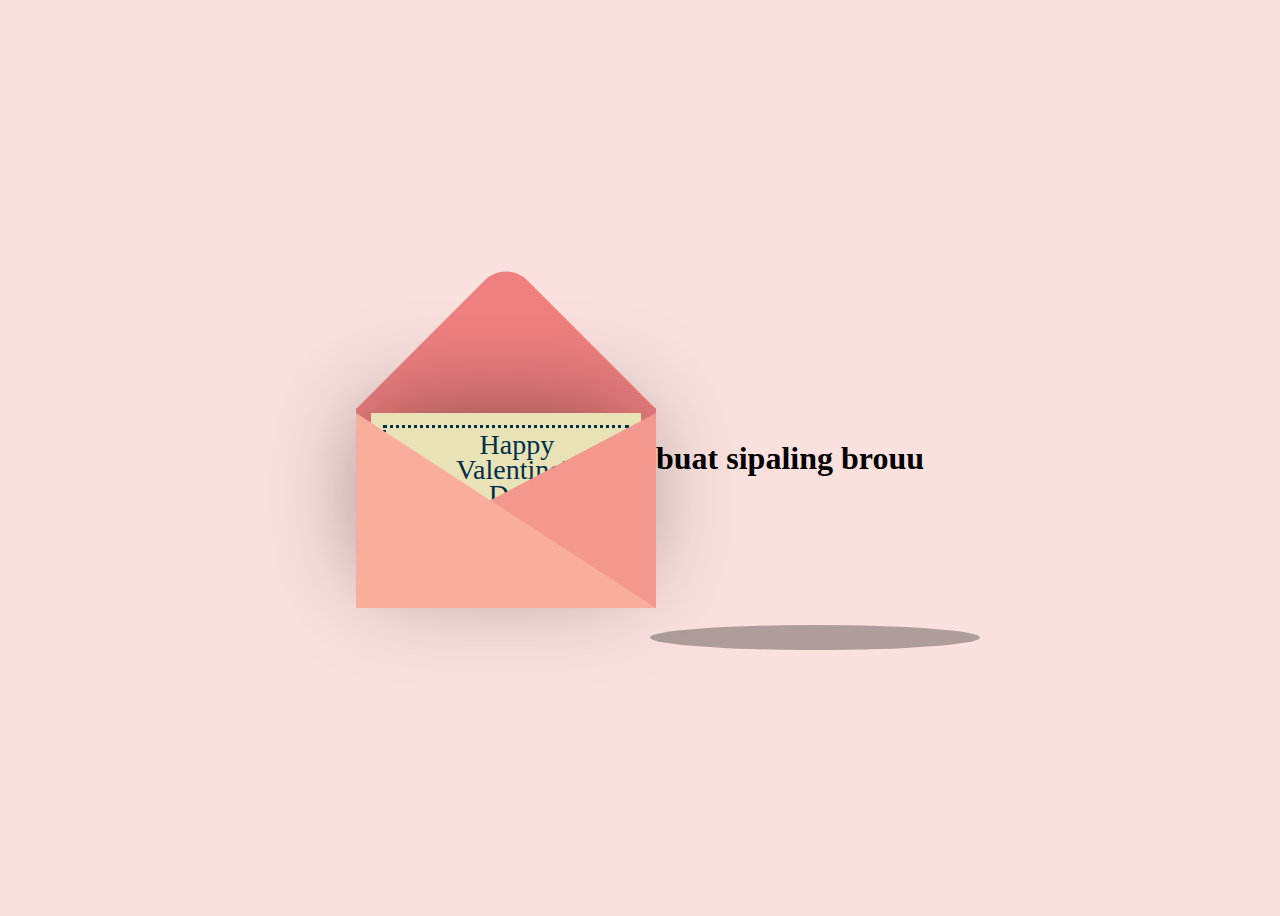
<file: index.html>
<!DOCTYPE html>
<html lang="en">

<head>
    <meta charset="UTF-8">
    <meta name="viewport" content="width=device-width, initial-scale=1.0">
    <title>Hi! This is Home</title>
    <link rel="stylesheet" href="style.css">
    <script src="https://code.jquery.com/jquery-3.6.4.min.js"></script>

</head>

<body>
    <div class="container">
        <a href="valentine.html">
        <div class="valentines">
            <div class="envelope"></div>
            <div class="front"></div>
            <div class="card">
                <div class="text">Happy</br> Valentine's</br> Day!</div>
                <div class="heart"></div>
            </div>
        </div></a>
    </div>
    <div class="shadow"></div>
    </div>
    <h1 class="text1">buat sipaling brouu</h1>
    <script src="script.js"></script>
</body>

</html>
</file>
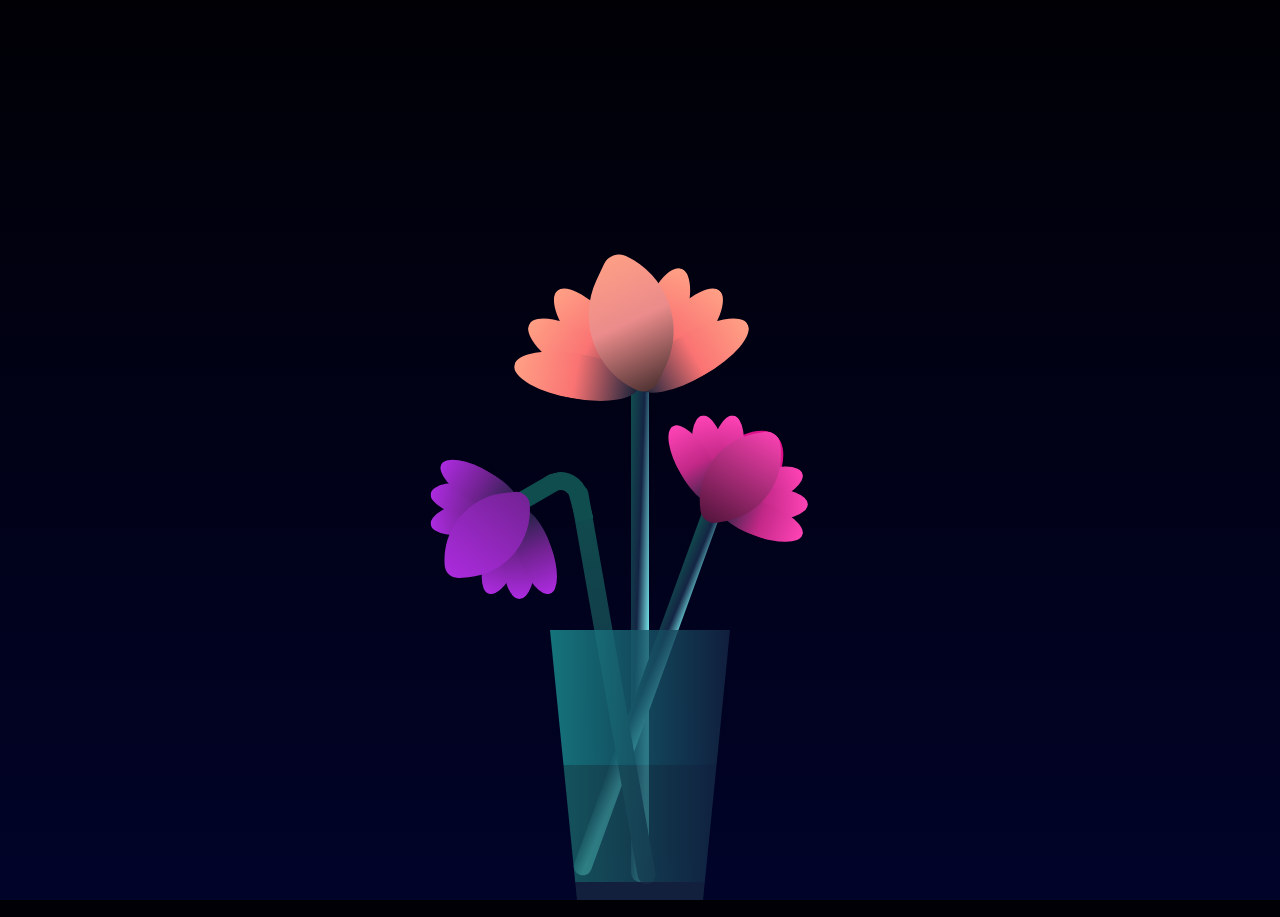
<file: valentine.html>
<!DOCTYPE html>
<html lang="en">

<head>
  <meta charset="UTF-8" />
  <meta http-equiv="X-UA-Compatible" content="IE=edge" />
  <meta name="viewport" content="width=device-width, initial-scale=1.0" />
  <title>A Flower for You :)</title>
</head>

<body>
  <style>
    *,
    *::after,
    *::before {
      padding: 0;
      margin: 0;
      box-sizing: border-box;
    }

    :root {
      --color-bg: linear-gradient(to top, #010329, #000005);
      --color-glass: linear-gradient(to left, #142544, #1a9092);
      --color-water: linear-gradient(to left, #142544, #1b6d6e);
    }

    body {
      background-image: var(--color-bg);
      min-height: 100vh;
      display: flex;
      justify-content: center;
      align-items: flex-end;
      overflow: hidden;
    }

    .flower {
      position: relative;
    }

    .flower__glass {
      width: 20vmin;
      height: 30vmin;
      background-image: var(--color-glass);
      clip-path: polygon(0 0, 100% 0, 85% 100%, 15% 100%);
      opacity: 0.8;
      position: relative;
    }

    .flower__glass::after {
      content: '';
      position: absolute;
      bottom: 0;
      left: 0;
      background-color: #182843;
      width: 100%;
      height: 2vmin;
    }

    .flower__glass::before {
      content: '';
      position: absolute;
      bottom: 0;
      left: 0;
      background-image: var(--color-water);
      width: 100%;
      height: 15vmin;
    }

    .flower-pp {
      position: absolute;
      left: 45%;
      bottom: 2vmin;
    }

    .flower-pp--2 {
      left: 50%;
      bottom: 5%;
      transform-origin: 10% left;
      transform: rotate(20deg);
    }

    .flower-pp--3 {
      left: 30%;
      bottom: 5%;
      transform-origin: 10% left;
      transform: rotate(-10deg);
    }

    .flower-pp--3 .flower_l {
      height: 45vmin;
      position: relative;
    }

    .flower-pp--3 .flower_l::after {
      content: '';
      position: absolute;
      left: 0;
      top: 0;
      width: 6vmin;
      height: 6vmin;
      transform: translate(-69%, -30%) rotate(-5deg);
      border-radius: 10vmin 10vmin 0 0;
      border: 2vmin solid #104d4e;
      border-bottom: transparent;
      border-left: transparent;
    }

    .flower-pp--3 .flower_l::before {
      content: '';
      position: absolute;
      left: -40%;
      top: -1%;
      width: 6vmin;
      height: 2vmin;
      transform-origin: right;
      transform: translate(-100%, -80%) rotate(-20deg);
      background-color: #104d4e;
      border-radius: 2vmin;
    }

    .flower-pp--3 .flower_l {
      background-image: linear-gradient(to top, #142544, #104d4e);
    }

    .flower-pp--2 .flower_l {
      height: 45vmin;
    }

    .flower-pp--2 .f {
      transform: translateX(-50%) rotate(20deg);
    }

    .flower-pp--3 .f {
      transform: translate(-350%, -50%) rotate(-120deg);
    }

    .flower-pp--2 .leaf:not(:first-child) {
      width: 3.8vmin;
      height: 10vmin;
      background-image: linear-gradient(to bottom, #ff43b6, #c22887, #1a233a 99%);
    }

    .flower-pp--3 .leaf:not(:first-child) {
      width: 3.8vmin;
      height: 10vmin;
      background-image: linear-gradient(to bottom, #ad2be0, #712291, #1a233a 99%);
    }

    .flower-pp--3 .leaf--1 {
      width: 8vmin;
      height: 10vmin;
      bottom: 2vmin;
      background-color: #ad2be0;
    }

    .flower-pp--2 .leaf--1 {
      width: 8vmin;
      height: 10vmin;
      bottom: 2vmin;
      background-color: #de118b;
    }

    .flower-pp--2 .f .leaf--8 {
      width: 10vmin;
      height: 9vmin;
      bottom: 3vmin;
      left: -30%;
      transform: rotate(-50deg);
      background-image: linear-gradient(to left bottom, #ff43b6, #4d1337);
    }

    .flower-pp--3 .f .leaf--8 {
      width: 10vmin;
      height: 9vmin;
      left: -10% !important;
      background-image: linear-gradient(to left bottom, #ad2be0, #712291);
    }

    .flower_l {
      width: 2vmin;
      height: 56vmin;
      background-image: linear-gradient(to left top, #82fdff 20%, #142544, #104d4e);
      border-radius: 4vmin;
    }

    .f {
      position: absolute;
      top: 1vmin;
      left: 50%;
      transform: translateX(-50%) rotate(-10deg);
      width: 2vmin;
      height: 2vmin;
    }

    .leaf {
      position: absolute;
      left: 50%;
      bottom: 2vmin;
      transform: translateX(-50%);
      width: 5vmin;
      height: 14vmin;
      background-image: linear-gradient(to bottom, #ffa085, #fa7373, #1a233a 99%);

      clip-path: ellipse(50% 50% at 50% 50%);
      transform-origin: center bottom;
      animation: open-flower 2s 1s backwards;
    }

    .leaf--1 {
      width: 10vmin;
      height: 12vmin;
      bottom: 3vmin;
      border-radius: 50% 50% 50% 50% / 80% 80% 20% 20%;
      background-color: #e24f5f;
      background-image: none;
      animation: open-flowe--middle 1.4s 1s backwards;
    }

    .leaf--2 {
      transform: translateX(-50%) rotate(-30deg);
    }

    .leaf--3 {
      transform: translateX(-50%) rotate(-50deg);
    }

    .leaf--4 {
      transform: translateX(-50%) rotate(-70deg);
    }

    .leaf--5 {
      transform: translateX(-50%) rotate(30deg);
    }

    .leaf--6 {
      transform: translateX(-50%) rotate(50deg);
    }

    .leaf--7 {
      transform: translateX(-50%) rotate(70deg);
    }

    .leaf--8 {
      width: 13vmin;
      height: 11vmin;
      bottom: 6vmin;
      left: -30%;
      border-radius: none;
      clip-path: none;
      border-radius: 10vmin 2vmin 10vmin 2vmin;
      transform: rotate(-55deg);
      background-image: linear-gradient(to left bottom, #ffa085, #eb8b8b, #492f2f 98%);
    }

    .flower__fall-down--yellow {
      animation: flower-fall-down-yellow 8s 1.2s linear forwards;
    }

    .flower__fall-down--pink {
      animation: flower-fall-down-pink 5s 1.2s linear forwards;
    }

    .flower__fall-down--purple {
      bottom: 4vmin;
      animation: flower-fall-down-purple 6s 1.2s linear forwards, flower-falling 6s 7.2s linear infinite;
    }

    @keyframes open-flower {
      0% {
        transform: translateX(-50%) rotate(0);
      }
    }

    @keyframes open-flowe--middle {
      0% {
        opacity: 0;
        transform: translateX(-50%) scale(0);
      }
    }

    @keyframes flower-fall-down-pink {
      0% {
        transform: rotate(-55deg);
      }

      50% {
        transform: rotateX(-100deg);
      }

      100% {
        transform: translate(2vmin, 28vmin);
      }
    }

    @keyframes flower-fall-down-yellow {
      0% {
        transform: rotate(-55deg);
      }

      50% {
        bottom: 3vmin;
        transform: rotateX(-100deg);
      }

      100% {
        transform: translate(2vmin, 70vmin) rotate(150deg);
      }
    }

    @keyframes flower-fall-down-purple {
      0% {
        transform: rotate(-50deg);
      }

      25% {
        bottom: 1vmin;
        transform: rotateX(-100deg);
        perspective: 0px;
      }

      50% {
        perspective: 0px;
        transform: translate(-30vmin, 2vmin) rotate(90deg);
      }

      75% {
        perspective: 0px;
        transform: translate(-34vmin, -2vmin);
      }

      100% {
        transform-origin: center;
        transform: translate(-34vmin, -2vmin) rotateY(-80deg) rotateX(35deg);
      }
    }

    @keyframes flower-falling {

      0%,
      100% {
        transform-origin: center;
        transform: translate(-34vmin, -2vmin) rotateY(-80deg) rotateX(35deg);
      }

      25% {
        transform-origin: center;
        transform: translate(-34.4vmin, -2vmin) rotateY(-84deg) rotateX(35deg);
      }

      50% {
        transform-origin: center;
        transform: translate(-32vmin, -4.2vmin) rotateY(-80deg) rotateX(35deg);
      }

      75% {
        transform-origin: center;
        transform: translate(-36vmin, 1.1vmin) rotateY(-80deg) rotateX(35deg);
      }
    }

    .text {
      position: relative;
      color: #712291;
      font-family:  'Brush Script MT', cursive;
    }
  </style>



<!--   <h1 class="text">Love youu! <3 </h1> -->
  <div class="flower">
    <div class="flower-pp">
      <div class="flower_l"></div>
      <div class="f">
        <div class="leaf leaf--1"></div>
        <div class="leaf leaf--2"></div>
        <div class="leaf leaf--3"></div>
        <div class="leaf leaf--4"></div>
        <div class="leaf leaf--5"></div>
        <div class="leaf leaf--6"></div>
        <div class="leaf leaf--7"></div>
        <div class="leaf leaf--8 flower__fall-down--yellow"></div>
      </div>
    </div>

    <div class="flower-pp flower-pp--2">
      <div class="flower_l"></div>
      <div class="f">
        <div class="leaf leaf--1"></div>
        <div class="leaf leaf--2"></div>
        <div class="leaf leaf--3"></div>
        <div class="leaf leaf--4"></div>
        <div class="leaf leaf--5"></div>
        <div class="leaf leaf--6"></div>
        <div class="leaf leaf--7"></div>
        <div class="leaf leaf--8 flower__fall-down--pink"></div>
      </div>
    </div>



    <div class="flower-pp flower-pp--3">
      <div class="flower_l"></div>
      <div class="f">
        <div class="leaf leaf--1"></div>
        <div class="leaf leaf--2"></div>
        <div class="leaf leaf--3"></div>
        <div class="leaf leaf--4"></div>
        <div class="leaf leaf--5"></div>
        <div class="leaf leaf--6"></div>
        <div class="leaf leaf--7"></div>
        <div class="leaf leaf--8 flower__fall-down--purple"></div>
      </div>
    </div>
    <div class="flower__glass"></div>
  </div>
</body>

</html>
</file>
<file: style.css>
/* Set the colour and the position of the background and the elements */
body {
  display: flex;
  justify-content: center;
  align-items: center;
  height: 100vh;
  background-color: #fae1dd;
}

.container {
  position: relative;
}
.valentines {
  position: relative;
  top: 50px;
  cursor: pointer;
  animation: up 3s linear infinite;
}

/* Style the envelope and the card */
.envelope {
  position: relative;
  width: 300px;
  height: 200px;
  background-color: #f08080;
}

.envelope:before {
  background-color: #f08080;
  content: "";
  position: absolute;
  width: 212px;
  height: 212px;
  transform: rotate(45deg);
  top: -105px;
  left: 44px;
  border-radius: 30px 0 0 0;
}

.card {
  position: absolute;
  background-color: #eae2b7;
  width: 270px;
  height: 170px;
  top: 5px;
  left: 15px;
  box-shadow: -5px -5px 100px rgba(0, 0, 0, 0.4);
}

.card:before {
  content: "";
  position: absolute;
  border: 3px solid #003049;
  border-style: dotted;
  width: 240px;
  height: 140px;
  left: 12px;
  top: 12px;
}

.text {
  position: absolute;
  font-family:  'Brush Script MT', cursive;
  font-size: 28px;
  text-align: center;
  line-height: 25px;
  top: 19px;
  left: 85px;
  color: #003049;
}

.heart {
  background-color: #d62828;
  display: inline-block;
  height: 30px;
  margin: 0 10px;
  position: relative;
  top: 110px;
  left: 105px;
  transform: rotate(-45deg);
  width: 30px;
}

.heart:before,
.heart:after {
  content: "";
  background-color: #d62828;
  border-radius: 50%;
  height: 30px;
  position: absolute;
  width: 30px;
}

.heart:before {
  top: -15px;
  left: 0;
}

.heart:after {
  left: 15px;
  top: 0;
}
.front {
  position: absolute;
  border-right: 180px solid #f4978e;
  border-top: 95px solid transparent;
  border-bottom: 100px solid transparent;
  left: 120px;
  top: 5px;
  width: 0;
  height: 0;
  z-index: 10;
}

.front:before {
  position: absolute;
  content: "";
  border-left: 300px solid #f8ad9d;
  border-top: 195px solid transparent;
  left: -120px;
  top: -95px;
  width: 0;
  height: 0;
}

/* Add the shadow */
.shadow {
  position: absolute;
  width: 330px;
  height: 25px;
  border-radius: 50%;
  background-color: rgba(0, 0, 0, 0.3);
  bottom: 250px;
  left: 650px;
  animation: scale 3s linear infinite;
  z-index: -1;
}

/* To move the envelope up and down */
@keyframes up {
  0%,
  100% {
    transform: translateY(0);
  }
  50% {
    transform: translateY(-30px);
  }
}

/* to scale the shadow */
@keyframes scale {
  0%,
  100% {
    transform: scaleX(1);
  }
  50% {
    transform: scaleX(0.85);
  }
}
</file>
